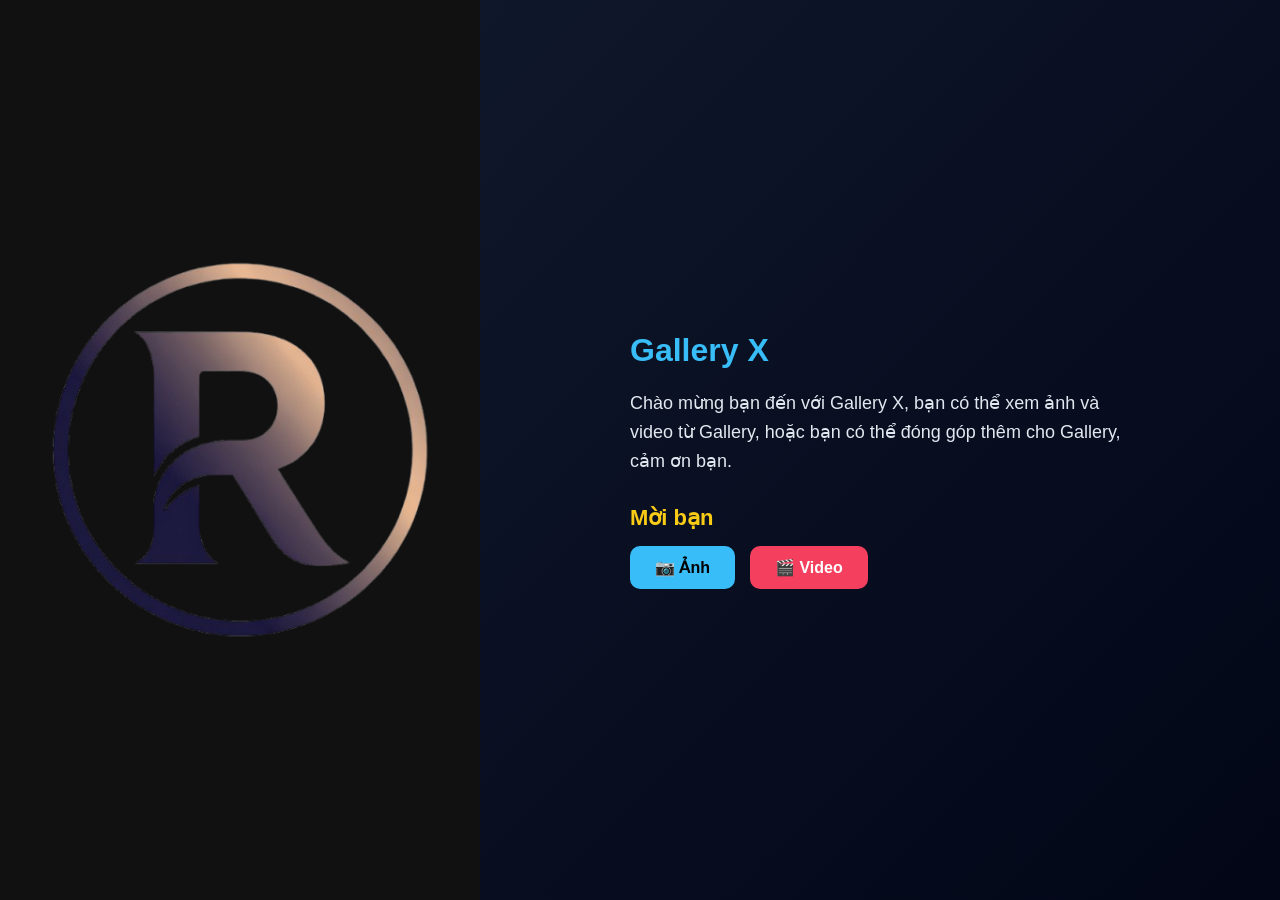
<file: index.html>
<!DOCTYPE html>
<html lang="vi">
<head>
    <meta charset="UTF-8">
    <meta http-equiv="refresh" content="0; url=about.html">
    <title>Redirect</title>
</head>
<body>
    <p>Đang chuyển hướng...</p>
</body>
</html>
</file>
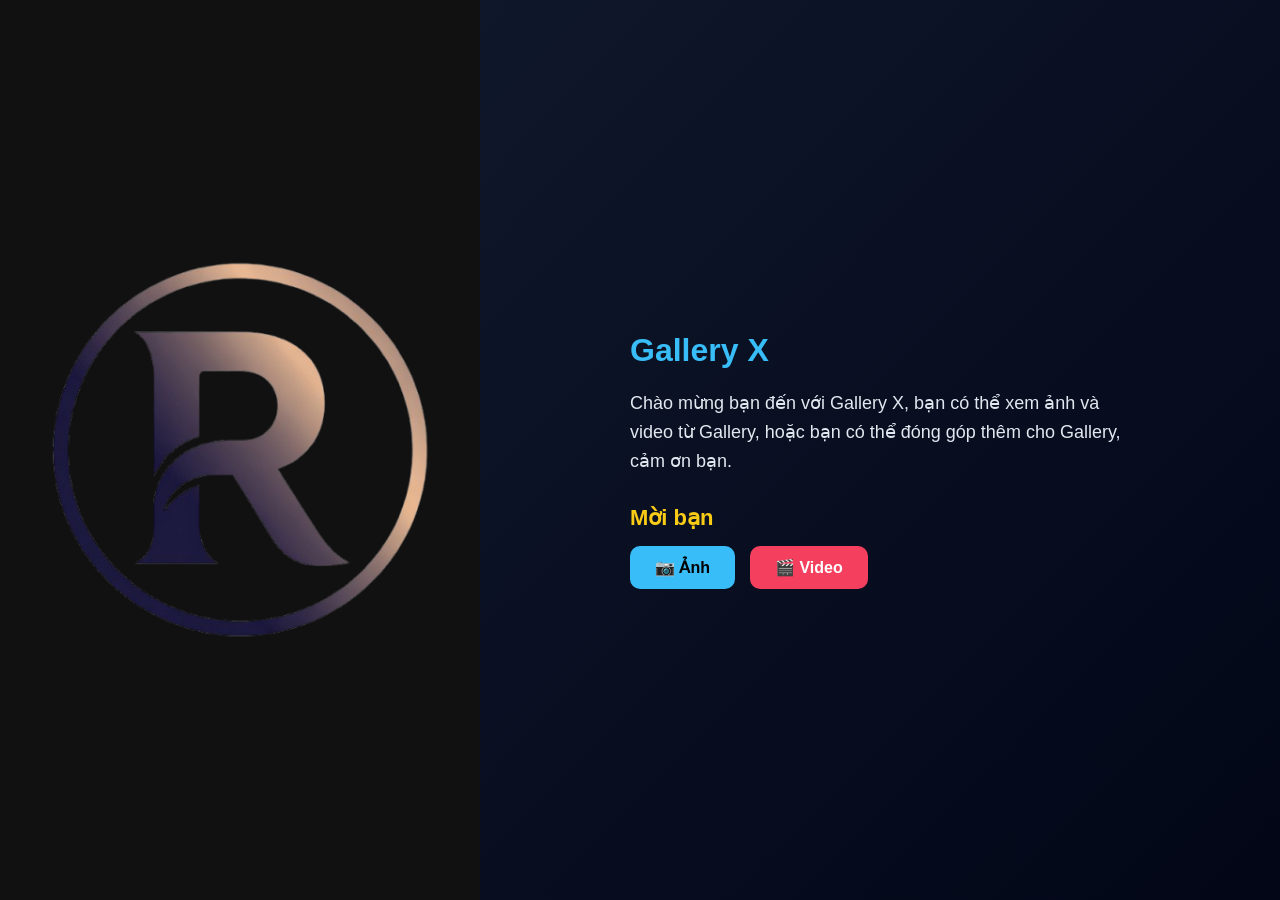
<file: about.html>
<!DOCTYPE html>
<html lang="vi">
<head>
    <meta charset="UTF-8">
    <meta name="viewport" content="width=device-width, initial-scale=1.0">
    <title>About - Gallery X</title>

    <link rel="stylesheet" href="about.css">
</head>

<body>
    <div class="container">
        
        <!-- BÊN TRÁI -->
        <div class="left">
            <img src="logo.png" alt="Logo">
        </div>

        <!-- BÊN PHẢI -->
        <div class="right">
            <div class="content">
                <h1>Gallery X</h1>
                <p>
                    Chào mừng bạn đến với Gallery X, bạn có thể xem ảnh và video từ Gallery,
                    hoặc bạn có thể đóng góp thêm cho Gallery, cảm ơn bạn.
                </p>

                <!-- MỜI BẠN -->
                <h2 class="invite">Mời bạn</h2>

                <!-- NÚT -->
                <div class="buttons">
                    <a href="image.html" class="btn btn-image">📷 Ảnh</a>
                    <a href="video.html" class="btn btn-video">🎬 Video</a>
                </div>
            </div>
        </div>

    </div>
</body>
</html>
</file>
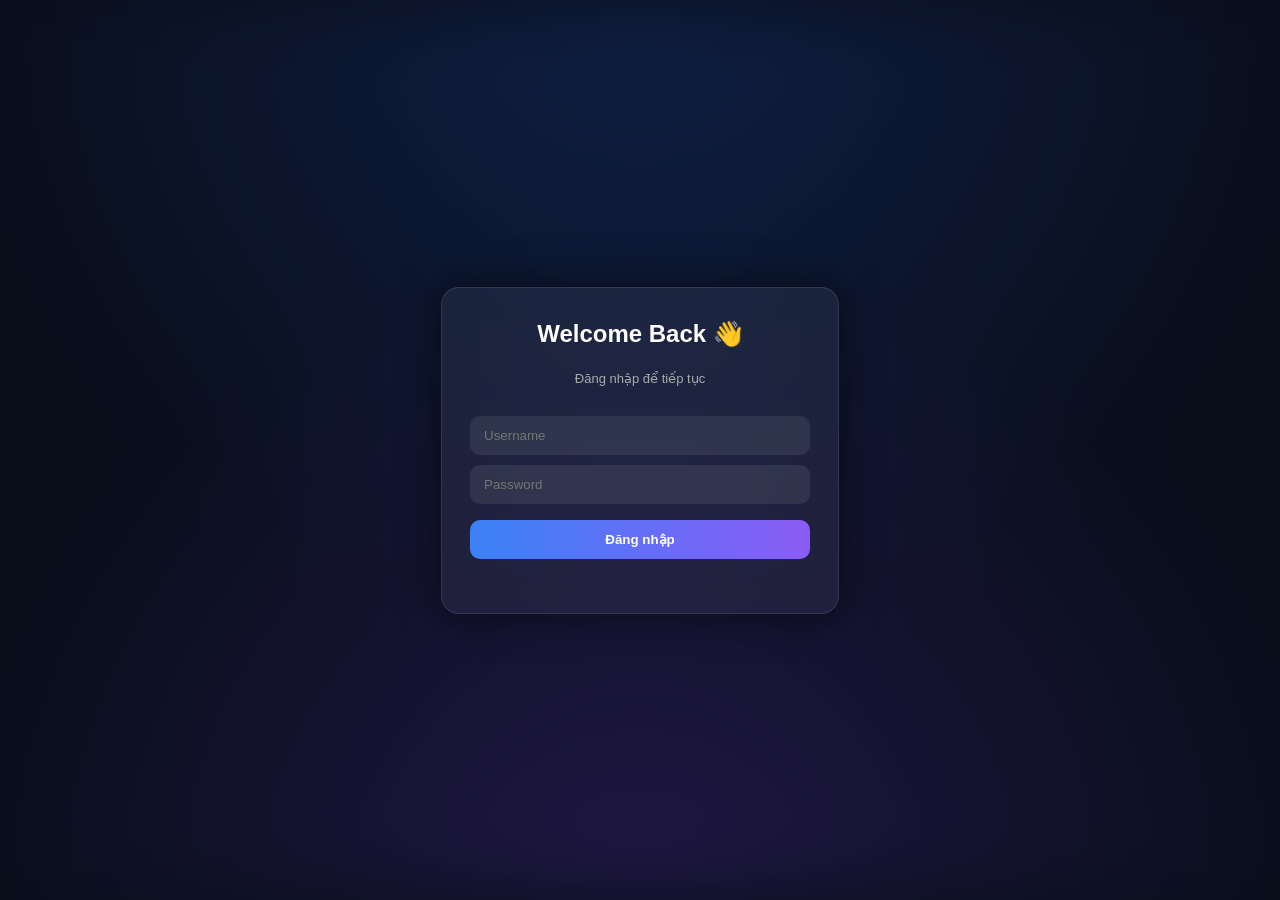
<file: member.html>
<!DOCTYPE html>
<html lang="vi">

<head>
    <meta charset="UTF-8">
    <title>Member Login</title>
    <meta name="viewport" content="width=device-width, initial-scale=1.0">
    <link rel="icon" type="image/png" href="logo.png">
    <link rel="stylesheet" href="member.css">
</head>

<body>

    <div class="bg"></div>

    <div class="login-card">
        <h1>Welcome Back 👋</h1>
        <p>Đăng nhập để tiếp tục</p>

        <input type="text" id="user" placeholder="Username">
        <input type="password" id="password" placeholder="Password">

        <button onclick="login()">Đăng nhập</button>

        <div id="msg"></div>
    </div>

    <script src="member.js"></script>

</body>

</html>
</file>
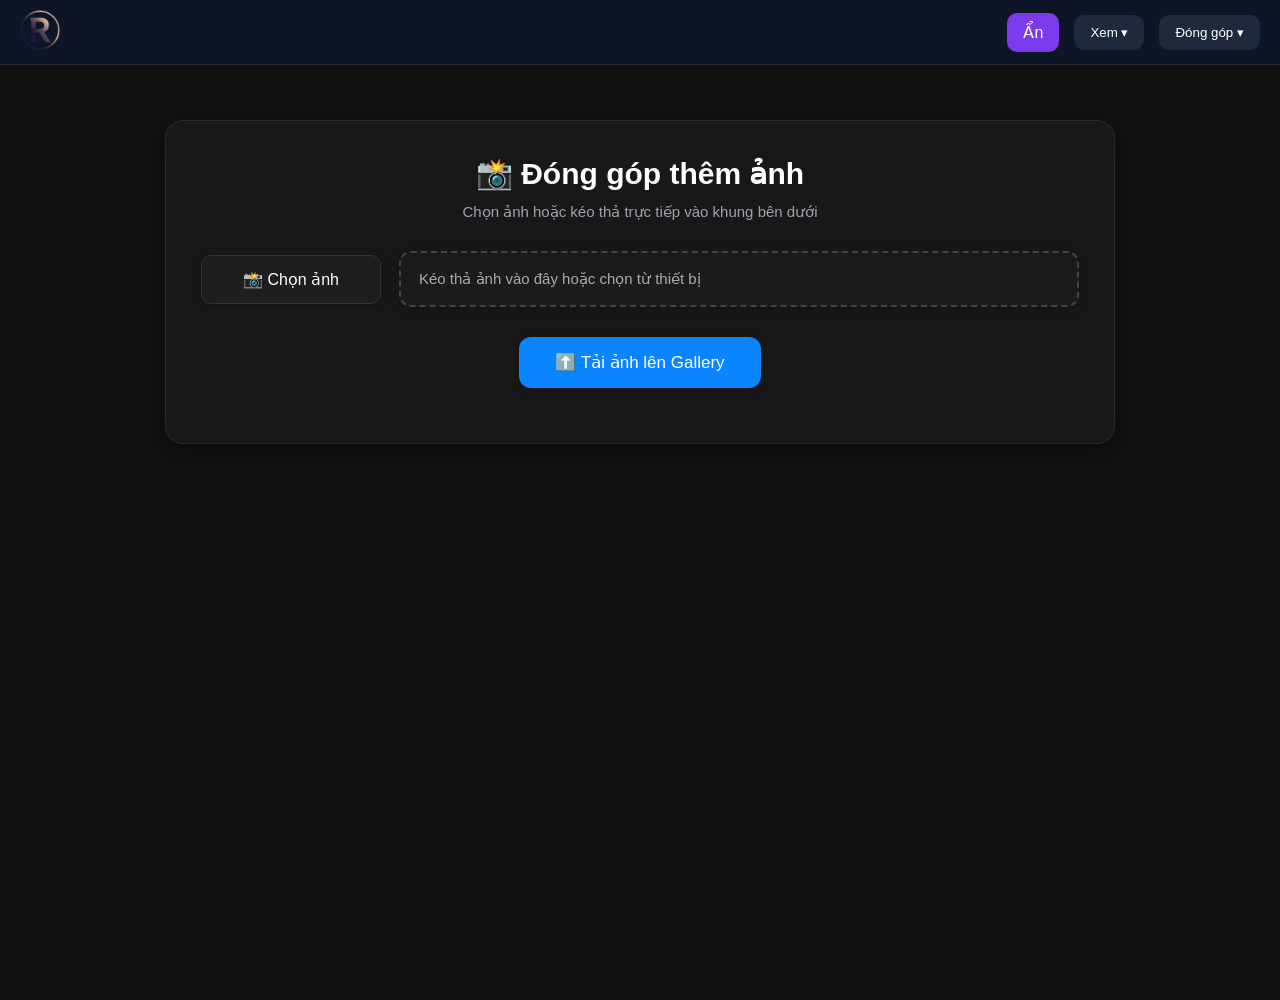
<file: upload.html>
<!DOCTYPE html>
<html lang="vi">

<head>
  <meta charset="UTF-8">
  <meta name="viewport" content="width=device-width, initial-scale=1.0">
  <title>Đóng góp ảnh</title>
  <link rel="icon" type="image/png" href="logo.png">
  <link rel="stylesheet" href="style.css">
</head>

<body>

  <!-- HEADER -->
  <div class="header">
    <div class="header-left">
      <a href="index.html"><img src="logo.png" class="logo"></a>
    </div>

    <div class="header-right">

      <!-- MOBILE BUTTON -->
      <button class="menu-toggle">☰</button>

      <!-- DESKTOP -->
      <div class="desktop-menu">
        <a href="hide.html" class="nav-btn hide-btn">Ẩn</a>

        <div class="dropdown">
          <button class="nav-btn">Xem ▾</button>
          <div class="dropdown-menu">
            <a href="image.html">📷 Ảnh</a>
            <a href="video.html">🎬 Video</a>
          </div>
        </div>

        <div class="dropdown">
          <button class="nav-btn">Đóng góp ▾</button>
          <div class="dropdown-menu">
            <a href="upload.html">📷 Upload ảnh</a>
            <a href="video-upload.html">🎬 Upload video</a>
          </div>
        </div>
      </div>

    </div>
  </div>

  <!-- MOBILE MENU -->
  <div class="mobile-menu">
    <a href="image.html">📷 Ảnh</a>
    <a href="video.html">🎬 Video</a>
    <a href="upload.html">📷 Upload ảnh</a>
    <a href="video-upload.html">🎬 Upload video</a>
    <a href="hide.html">🕶 Ẩn</a>
  </div>

  <!-- CONTENT -->
  <div class="upload-page">
    <div class="upload-card">

      <h2 class="upload-title">📸 Đóng góp thêm ảnh</h2>
      <p class="upload-subtitle">
        Chọn ảnh hoặc kéo thả trực tiếp vào khung bên dưới
      </p>

      <!-- SELECT AREA -->
      <div class="video-select-wrapper">
        <input type="file" id="uploadInput" multiple accept="image/*" style="display:none;">

        <div class="video-drop-row" id="dropZone">
          <button id="selectFileBtn" class="upload-btn select-video-btn">
            📸 Chọn ảnh
          </button>

          <div id="fileNameDisplay" class="file-display">
            Kéo thả ảnh vào đây hoặc chọn từ thiết bị
          </div>
        </div>
      </div>

      <div class="upload-action">
        <button id="uploadBtn" class="upload-btn upload-main-btn">
          ⬆️ Tải ảnh lên Gallery
        </button>
      </div>

      <p id="status" class="upload-status"></p>

    </div>
  </div>

  <script src="upload.js"></script>

  <!-- SCRIPT DROPDOWN -->
  <script>
    document.querySelectorAll(".nav-btn").forEach(btn => {
      btn.addEventListener("click", function (e) {
        e.stopPropagation();

        const dropdown = this.parentElement;

        document.querySelectorAll(".dropdown").forEach(d => {
          if (d !== dropdown) d.classList.remove("active");
        });

        dropdown.classList.toggle("active");
      });
    });

    document.addEventListener("click", () => {
      document.querySelectorAll(".dropdown").forEach(d => {
        d.classList.remove("active");
      });
    });
  </script>

  <!-- SCRIPT UPLOAD (GIỮ NGUYÊN) -->
  <script>
    const selectBtn = document.getElementById('selectFileBtn');
    const uploadInput = document.getElementById('uploadInput');
    const fileNameDisplay = document.getElementById('fileNameDisplay');
    const dropZone = document.getElementById('dropZone');

    let selectedFiles = [];
    window.selectedFiles = selectedFiles;

    selectBtn.addEventListener('click', () => {
      uploadInput.click();
    });

    function syncInputFiles() {
      const dt = new DataTransfer();
      selectedFiles.forEach(file => dt.items.add(file));
      uploadInput.files = dt.files;
    }
    window.syncInputFiles = syncInputFiles;

    function renderFileList() {
      if (selectedFiles.length === 0) {
        fileNameDisplay.innerHTML = 'Kéo thả ảnh vào đây hoặc chọn từ thiết bị';
        fileNameDisplay.style.color = '#aaa';
        return;
      }

      let html = `<b>Đã chọn ${selectedFiles.length} ảnh:</b><br>`;

      selectedFiles.forEach((file, index) => {
        html += `
        <div class="selected-file-item">
          <span>${index + 1}. ${file.name}</span>
          <button class="remove-file-btn" data-index="${index}">✖</button>
        </div>
      `;
      });

      fileNameDisplay.innerHTML = html;
      fileNameDisplay.style.color = '#4ade80';

      document.querySelectorAll('.remove-file-btn').forEach(btn => {
        btn.addEventListener('click', () => {
          const index = Number(btn.dataset.index);
          selectedFiles.splice(index, 1);
          syncInputFiles();
          renderFileList();
        });
      });
    }
    window.renderFileList = renderFileList;

    function addFiles(newFiles) {
      for (const file of newFiles) {
        const exists = selectedFiles.some(
          f =>
            f.name === file.name &&
            f.size === file.size &&
            f.lastModified === file.lastModified
        );

        if (!exists) {
          selectedFiles.push(file);
        }
      }

      syncInputFiles();
      renderFileList();
    }
    window.addFiles = addFiles;

    uploadInput.addEventListener('change', function () {
      addFiles(this.files);
      this.value = "";
    });

    dropZone.addEventListener('dragover', (e) => {
      e.preventDefault();
      fileNameDisplay.classList.add('dragover');
    });

    dropZone.addEventListener('dragleave', () => {
      fileNameDisplay.classList.remove('dragover');
    });

    dropZone.addEventListener('drop', (e) => {
      e.preventDefault();
      fileNameDisplay.classList.remove('dragover');
      addFiles(e.dataTransfer.files);
    });
  </script>
  <script>
    const menuToggle = document.querySelector(".menu-toggle");
    const mobileMenu = document.querySelector(".mobile-menu");

    menuToggle.addEventListener("click", (e) => {
      e.stopPropagation();
      mobileMenu.classList.toggle("active");
    });

    document.addEventListener("click", () => {
      mobileMenu.classList.remove("active");
    });
  </script>

</body>

</html>
</file>
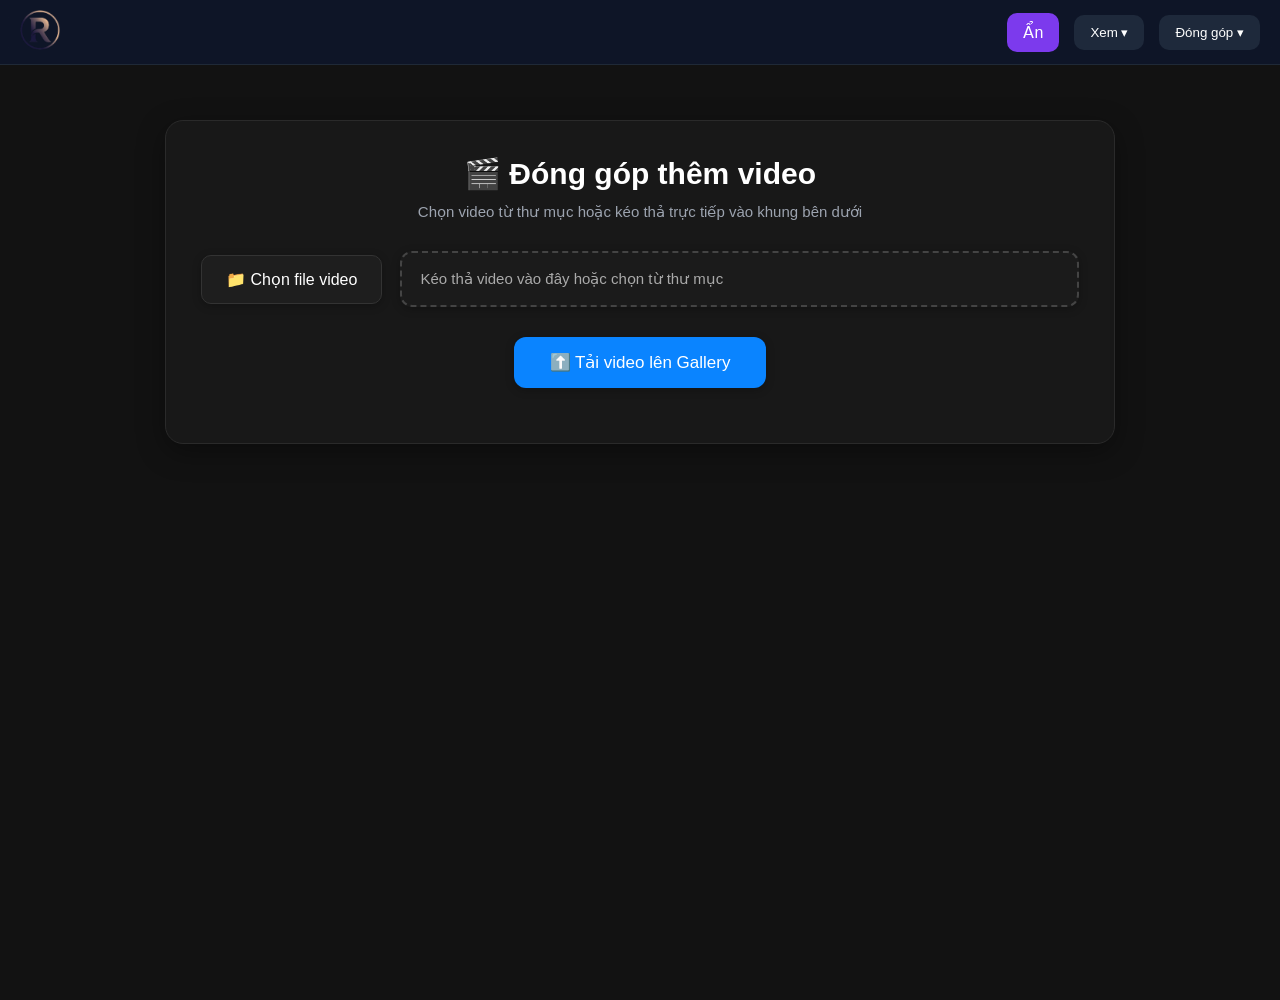
<file: video-upload.html>
<!DOCTYPE html>
<html lang="vi">

<head>
  <meta charset="UTF-8">
  <meta name="viewport" content="width=device-width, initial-scale=1.0">
  <title>Đóng góp video</title>
  <link rel="icon" type="image/png" href="logo.png">
  <link rel="stylesheet" href="style.css">
</head>

<body>

  <!-- HEADER -->
  <div class="header">
    <div class="header-left">
      <a href="index.html"><img src="logo.png" class="logo"></a>
    </div>

    <div class="header-right">

      <!-- MOBILE BUTTON -->
      <button class="menu-toggle">☰</button>

      <!-- DESKTOP MENU -->
      <div class="desktop-menu">

        <a href="hide.html" class="nav-btn hide-btn">Ẩn</a>

        <div class="dropdown">
          <button class="nav-btn">Xem ▾</button>
          <div class="dropdown-menu">
            <a href="image.html">📷 Ảnh</a>
            <a href="video.html">🎬 Video</a>
          </div>
        </div>

        <div class="dropdown">
          <button class="nav-btn">Đóng góp ▾</button>
          <div class="dropdown-menu">
            <a href="upload.html">📷 Upload ảnh</a>
            <a href="video-upload.html">🎬 Upload video</a>
          </div>
        </div>

      </div>

    </div>
  </div>

  <!-- MOBILE MENU -->
  <div class="mobile-menu">
    <a href="image.html">📷 Ảnh</a>
    <a href="video.html">🎬 Video</a>
    <a href="upload.html">📷 Upload ảnh</a>
    <a href="video-upload.html">🎬 Upload video</a>
    <a href="hide.html">🕶 Ẩn</a>
  </div>

  <!-- CONTENT -->
  <div class="upload-page">
    <div class="upload-card">
      <h2 class="upload-title">🎬 Đóng góp thêm video</h2>
      <p class="upload-subtitle">
        Chọn video từ thư mục hoặc kéo thả trực tiếp vào khung bên dưới
      </p>

      <div class="video-select-wrapper">
        <input type="file" id="videoUploadInput" multiple accept="video/*" style="display:none;">

        <div class="video-drop-row" id="dropZone">
          <button id="selectFileBtn" class="upload-btn select-video-btn">
            📁 Chọn file video
          </button>

          <div id="fileNameDisplay" class="file-display">
            Kéo thả video vào đây hoặc chọn từ thư mục
          </div>
        </div>
      </div>

      <div class="upload-action">
        <button id="videoUploadBtn" class="upload-btn upload-main-btn">
          ⬆️ Tải video lên Gallery
        </button>
      </div>

      <p id="videoStatus" class="upload-status"></p>
    </div>
  </div>

  <script src="video-upload.js"></script>

  <!-- SCRIPT DROPDOWN -->
  <script>
    document.querySelectorAll(".nav-btn").forEach(btn => {
      btn.addEventListener("click", function (e) {
        e.stopPropagation();

        const dropdown = this.parentElement;

        document.querySelectorAll(".dropdown").forEach(d => {
          if (d !== dropdown) d.classList.remove("active");
        });

        dropdown.classList.toggle("active");
      });
    });

    document.addEventListener("click", () => {
      document.querySelectorAll(".dropdown").forEach(d => {
        d.classList.remove("active");
      });
    });
  </script>

  <!-- SCRIPT UPLOAD (GIỮ NGUYÊN) -->
  <script>
    const selectBtn = document.getElementById('selectFileBtn');
    const uploadInput = document.getElementById('videoUploadInput');
    const fileNameDisplay = document.getElementById('fileNameDisplay');
    const dropZone = document.getElementById('dropZone');

    let selectedFiles = [];
    window.selectedFiles = selectedFiles;

    selectBtn.addEventListener('click', () => {
      uploadInput.click();
    });

    function syncInputFiles() {
      const dt = new DataTransfer();
      selectedFiles.forEach(file => dt.items.add(file));
      uploadInput.files = dt.files;
    }
    window.syncInputFiles = syncInputFiles;

    function renderFileList() {
      if (selectedFiles.length === 0) {
        fileNameDisplay.innerHTML =
          'Kéo thả video vào đây hoặc chọn từ thư mục';
        fileNameDisplay.style.color = '#aaa';
        return;
      }

      let html = `<b>Đã chọn ${selectedFiles.length} video:</b><br>`;

      selectedFiles.forEach((file, index) => {
        html += `
        <div class="selected-file-item">
          <span>${index + 1}. ${file.name}</span>
          <button class="remove-file-btn" data-index="${index}">✖</button>
        </div>
      `;
      });

      fileNameDisplay.innerHTML = html;
      fileNameDisplay.style.color = '#4ade80';

      document.querySelectorAll('.remove-file-btn').forEach(btn => {
        btn.addEventListener('click', () => {
          const index = Number(btn.dataset.index);
          selectedFiles.splice(index, 1);
          syncInputFiles();
          renderFileList();
        });
      });
    }
    window.renderFileList = renderFileList;

    function addFiles(newFiles) {
      for (const file of newFiles) {
        const exists = selectedFiles.some(
          f =>
            f.name === file.name &&
            f.size === file.size &&
            f.lastModified === file.lastModified
        );

        if (!exists) {
          selectedFiles.push(file);
        }
      }

      syncInputFiles();
      renderFileList();
    }
    window.addFiles = addFiles;

    uploadInput.addEventListener('change', function () {
      addFiles(this.files);
      this.value = "";
    });

    dropZone.addEventListener('dragover', (e) => {
      e.preventDefault();
      fileNameDisplay.classList.add('dragover');
    });

    dropZone.addEventListener('dragleave', () => {
      fileNameDisplay.classList.remove('dragover');
    });

    dropZone.addEventListener('drop', (e) => {
      e.preventDefault();
      fileNameDisplay.classList.remove('dragover');
      addFiles(e.dataTransfer.files);
    });
  </script>
  <script>
    const menuToggle = document.querySelector(".menu-toggle");
    const mobileMenu = document.querySelector(".mobile-menu");

    menuToggle.addEventListener("click", (e) => {
      e.stopPropagation();
      mobileMenu.classList.toggle("active");
    });

    document.addEventListener("click", () => {
      mobileMenu.classList.remove("active");
    });
  </script>

</body>

</html>
</file>
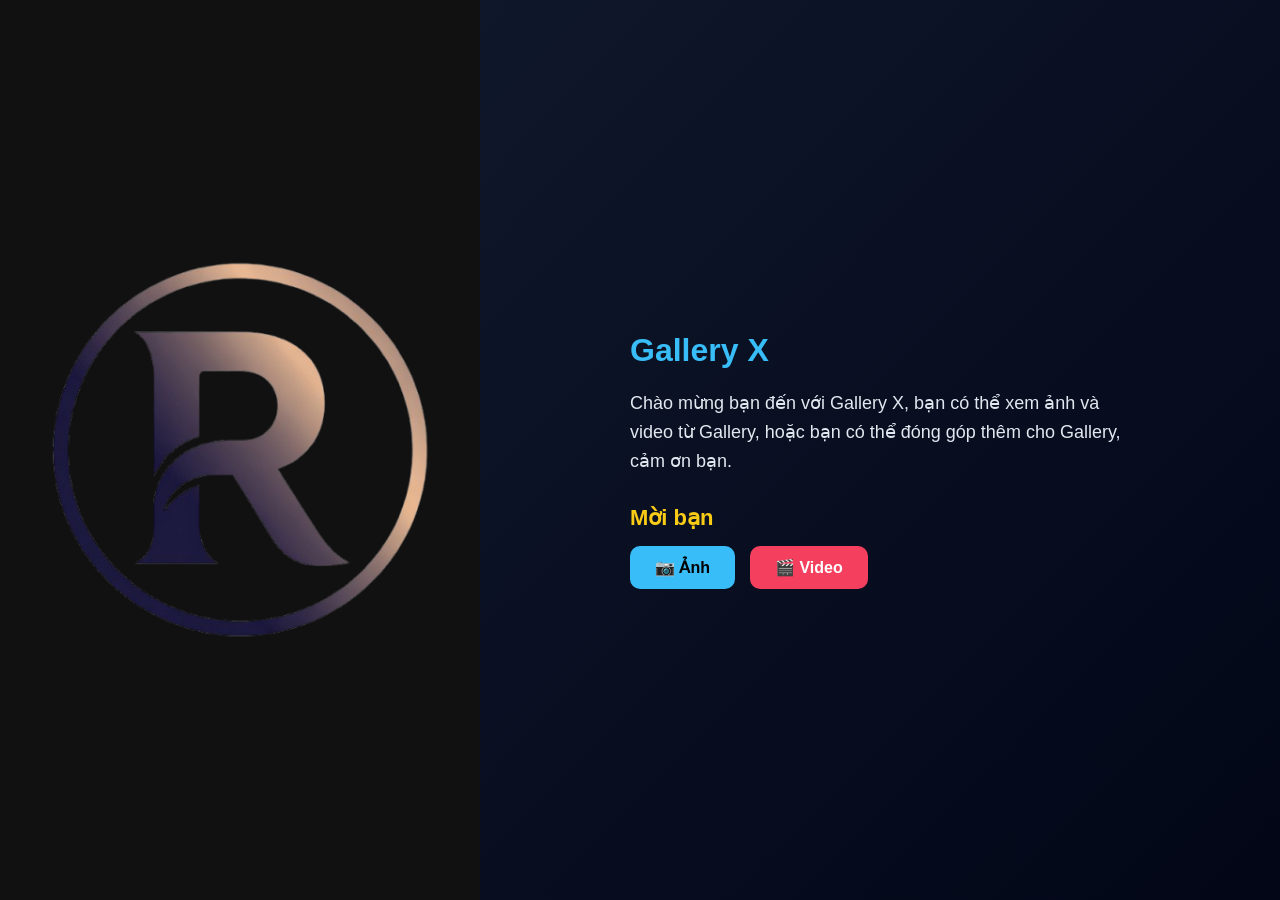
<file: view.html>
<!DOCTYPE html>
<html lang="vi">

<head>
    <meta charset="UTF-8">
    <meta name="viewport" content="width=device-width, initial-scale=1.0">
    <title>Xem ảnh</title>
    <link rel="icon" type="image/png" href="logo.png">

    <!-- DÙNG LẠI CSS GỐC -->
    <link rel="stylesheet" href="style.css">

    <!-- CSS RIÊNG CHO VIEW -->
    <link rel="stylesheet" href="view.css">
</head>

<body>

    <!-- HEADER (GIỮ NGUYÊN 100%) -->
    <div class="header">
        <div class="header-left">
            <a href="index.html"><img src="logo.png" class="logo"></a>
        </div>

        <div class="header-right">
            <button class="menu-toggle">☰</button>

            <div class="desktop-menu">
                <a href="hide.html" class="nav-btn hide-btn">Ẩn</a>
                <a href="member.html" class="nav-btn member-btn">Thành viên</a>

                <div class="dropdown">
                    <button class="nav-btn">Xem ▾</button>
                    <div class="dropdown-menu">
                        <a href="image.html">📷 Ảnh</a>
                        <a href="video.html">🎬 Video</a>
                    </div>
                </div>

                <div class="dropdown">
                    <button class="nav-btn">Đóng góp ▾</button>
                    <div class="dropdown-menu">
                        <a href="upload.html">📷 Upload ảnh</a>
                        <a href="video-upload.html">🎬 Upload video</a>
                    </div>
                </div>
            </div>
        </div>
    </div>

    <div class="mobile-menu">
        <a href="image.html">📷 Ảnh</a>
        <a href="video.html">🎬 Video</a>
        <a href="upload.html">📷 Upload ảnh</a>
        <a href="video-upload.html">🎬 Upload video</a>
        <a href="hide.html">🕶 Ẩn</a>
        <a href="member.html">👥 Thành viên</a>
    </div>

    <!-- VIEW ẢNH -->
    <div class="view-page">
        <img id="viewImg" style="display:none;">
        <video id="viewVideo" style="display:none;" controls autoplay loop playsinline
            controlsList="nodownload noplaybackrate noremoteplayback"></video>
    </div>
    <div class="like-box">
        <button id="likeBtn">❤️</button>
        <span id="likeCount">0</span>
    </div>
    

    <!-- RELATED -->
    <div id="related" class="related"></div>

    <div id="toast">Bạn đã ❤️ rồi</div>

    <!-- JS VIEW -->
    <script src="view.js"></script>

    <!-- SCRIPT HEADER (GIỮ NGUYÊN) -->
    <script>
        document.querySelectorAll(".nav-btn").forEach(btn => {
            btn.addEventListener("click", function (e) {
                e.stopPropagation();

                const dropdown = this.parentElement;

                document.querySelectorAll(".dropdown").forEach(d => {
                    if (d !== dropdown) d.classList.remove("active");
                });

                dropdown.classList.toggle("active");
            });
        });

        document.addEventListener("click", () => {
            document.querySelectorAll(".dropdown").forEach(d => {
                d.classList.remove("active");
            });
        });
    </script>

    <script>
        const menuToggle = document.querySelector(".menu-toggle");
        const mobileMenu = document.querySelector(".mobile-menu");

        menuToggle.addEventListener("click", (e) => {
            e.stopPropagation();
            mobileMenu.classList.toggle("active");
        });

        document.addEventListener("click", () => {
            mobileMenu.classList.remove("active");
        });
    </script>

</body>

</html>
</file>
<file: about.css>
body {
    margin: 0;
    font-family: Arial, sans-serif;
    height: 100vh;
}

.container {
    display: flex;
    width: 100%;
    height: 100%;
}

/* BÊN TRÁI */
.left {
    width: 40%;
    background: #111;
    display: flex;
    align-items: center;
    justify-content: center;
}

.left img {
    max-width: 80%;
    height: auto;
}

/* BÊN PHẢI */
.right {
    width: 60%;
    background: linear-gradient(135deg, #0f172a, #020617);
    color: #ffffff;
    display: flex;
    align-items: center;
    justify-content: center;
    padding: 40px;
}

.content {
    max-width: 500px;
}

h1 {
    margin-bottom: 20px;
    color: #38bdf8;
}

p {
    font-size: 18px;
    line-height: 1.6;
    color: #e2e8f0;
}

/* MỜI BẠN */
.invite {
    margin-top: 30px;
    margin-bottom: 15px;
    font-size: 22px;
    color: #facc15;
}

/* BUTTON */
.buttons {
    display: flex;
    gap: 15px;
}

.btn {
    text-decoration: none;
    padding: 12px 25px;
    border-radius: 10px;
    font-weight: bold;
    transition: 0.3s;
    display: inline-block;
}

/* NÚT ẢNH */
.btn-image {
    background: #38bdf8;
    color: #000;
}

.btn-image:hover {
    background: #0ea5e9;
    transform: scale(1.05);
}

/* NÚT VIDEO */
.btn-video {
    background: #f43f5e;
    color: #fff;
}

.btn-video:hover {
    background: #e11d48;
    transform: scale(1.05);
}
</file>
<file: member.css>
body{
    margin:0;
    height:100vh;
    display:flex;
    justify-content:center;
    align-items:center;
    font-family:Arial;
    background:#0a0f1c;
    overflow:hidden;
}

/* nền blur glow */
.bg{
    position:absolute;
    width:100%;
    height:100%;
    background:radial-gradient(circle at top, #2563eb33, transparent 60%),
               radial-gradient(circle at bottom, #7c3aed33, transparent 60%);
    filter:blur(40px);
}

/* card glass */
.login-card{
    position:relative;
    width:340px;
    padding:32px 28px;

    border-radius:18px;
    background:rgba(255,255,255,0.06);
    backdrop-filter:blur(18px);

    border:1px solid rgba(255,255,255,0.1);
    box-shadow:0 0 40px rgba(0,0,0,0.6);

    text-align:center;
    color:white;

    display:flex;
    flex-direction:column;
    align-items:center;   /* FIX căn giữa */
    gap:10px;             /* FIX khoảng cách đều */
}

h1{
    margin:0;
    font-size:24px;
}

p{
    font-size:13px;
    color:#aaa;
    margin-bottom:20px;
}

/* input đẹp */
input{
    width:100%;
    padding:12px 14px;

    margin:0;            /* ❌ bỏ lệch */
    box-sizing:border-box;

    border:none;
    outline:none;
    border-radius:10px;

    background:rgba(255,255,255,0.08);
    color:white;
}


/* BUTTON FIX */
button{
    width:100%;
    padding:12px;

    margin-top:6px;

    border:none;
    border-radius:10px;

    background:linear-gradient(90deg,#3b82f6,#8b5cf6);
    color:white;
    font-weight:bold;

    cursor:pointer;
    transition:0.25s;
}

button:hover{
    transform:scale(1.03);
    box-shadow:0 0 20px #3b82f6;
}

/* message */
#msg{
    margin-top:12px;
    font-size:13px;
}

/* animation */
@keyframes fadeIn{
    from{
        opacity:0;
        transform:translateY(15px);
    }
    to{
        opacity:1;
        transform:translateY(0);
    }
}
</file>
<file: style.css>
/* =========================
   BASE
========================= */

*{
    box-sizing:border-box;
}

body{
    margin:0;
    padding:20px;
    font-family:Arial,sans-serif;
    background:#121212;
    color:#ffffff;
    -webkit-user-select:none;
    user-select:none;
}

/* =========================
   TOP BAR
========================= */

.topbar{
    padding:16px 20px;
    display:flex;
    gap:12px;
    flex-wrap:wrap;
}

/* =========================
   BUTTON
========================= */

.upload-btn{
    text-decoration:none;
    padding:10px 16px;
    border-radius:10px;
    background:#1e1e1e;
    border:1px solid #333;
    color:#ffffff;
    transition:all 0.25s ease;
    box-shadow:0 2px 8px rgba(0,0,0,0.25);
}

.upload-btn:hover{
    background:#2a2a2a;
    transform:translateY(-2px);
    box-shadow:0 6px 18px rgba(0,0,0,0.35);
}

/* =========================
   GALLERY
========================= */

.gallery{
    display:grid;
    grid-template-columns:repeat(auto-fill,minmax(220px,1fr));
    gap:15px;
}

.gallery img,
.gallery video{
    width:100%;
    height:220px;
    object-fit:cover;
    border-radius:12px;
    cursor:pointer;
    transition:all 0.25s ease;
    user-select:none;
    -webkit-user-drag:none;
    box-shadow:0 4px 12px rgba(0,0,0,0.25);
}

.gallery img:hover,
.gallery video:hover{
    transform:scale(1.03) translateY(-2px);
    box-shadow:0 10px 24px rgba(0,0,0,0.45);
}

/* =========================
   MODAL FIX CHUẨN
========================= */

.modal{
    display:none; /* luôn ẩn mặc định */
    position:fixed;
    top:65px;
    left:0;
    width:100%;
    height:calc(100% - 65px);
    background:rgba(0,0,0,0.95);
    z-index:9999;

    justify-content:center;
    align-items:center;
}

/* khi JS mở modal thì thêm class này */
.modal.show{
    display:flex;
}

.modal-img{
    max-width:95%;
    max-height:95%;
    object-fit:contain;
}

#closeBtn,
#videoCloseBtn{
    position:absolute;
    top:80px;
    right:30px;
    font-size:40px;
    color:white;
    cursor:pointer;
}

/* =========================
   SCREEN OVERLAY
========================= */

.screen-overlay{
    position:fixed;
    inset:0;
    background:rgba(0,0,0,0.98);
    z-index:99999;
    display:none;
}

/* =========================
   UPLOAD LAYOUT
========================= */

.upload-page{
    display:flex;
    justify-content:center;
    align-items:flex-start;
    min-height:100vh;
    padding:40px 30px;
}

.upload-card{
    width:100%;
    max-width:950px;
    background:#181818;
    border:1px solid #2a2a2a;
    border-radius:18px;
    padding:35px;
    box-shadow:0 8px 28px rgba(0,0,0,0.35);
}

.upload-title{
    margin:0;
    font-size:30px;
    text-align:center;
    font-weight:700;
}

.upload-subtitle{
    margin:12px 0 30px;
    text-align:center;
    color:#9ca3af;
    font-size:15px;
}

/* =========================
   SELECT AREA
========================= */

.video-select-wrapper{
    display:flex;
    justify-content:center;
    align-items:center;
    width:100%;
    margin:30px 0;
}

.video-drop-row{
    display:flex;
    align-items:center;
    justify-content:center;
    gap:18px;
    width:100%;
    max-width:900px;
}

.select-video-btn{
    min-width:180px;
    padding:14px 24px;
    font-size:16px;
    flex-shrink:0;
}

.file-display{
    flex:1;
    min-height:56px;

    display:flex;
    flex-direction:column;
    justify-content:flex-start;
    align-items:flex-start;

    padding:14px 18px;
    border:2px dashed #444;
    border-radius:12px;
    background:#1b1b1b;
    color:#aaa;
    font-size:15px;
    line-height:1.6;

    box-shadow:0 2px 8px rgba(0,0,0,0.25);

    overflow-y:auto;
    max-height:160px;

    transition:all 0.25s ease;
    word-break:break-word;
}

.file-display:hover{
    border-color:#666;
    background:#222;
}

.file-display.dragover{
    border-color:#0a84ff;
    background:rgba(10,132,255,0.12);
    color:#4ade80;
}

/* =========================
   FILE ITEM
========================= */

.selected-file-item{
    width:100%;
    display:flex;
    justify-content:space-between;
    align-items:center;
    margin:6px 0;
    padding:6px 10px;
    border-radius:8px;
    background:rgba(255,255,255,0.04);
    font-size:14px;
}

.remove-file-btn{
    border:none;
    background:#ff4d4f;
    color:white;
    border-radius:6px;
    padding:4px 8px;
    cursor:pointer;
    font-size:13px;
}

.remove-file-btn:hover{
    opacity:0.85;
}

/* =========================
   ACTION
========================= */

.upload-action{
    display:flex;
    justify-content:center;
    margin-top:25px;
}

.upload-main-btn{
    padding:15px 36px;
    font-size:17px;
    background:#0a84ff;
    border:none;
    border-radius:12px;
    cursor:pointer;
}

.upload-main-btn:hover{
    background:#3399ff;
}

.upload-status{
    margin-top:20px;
    text-align:center;
    font-size:15px;
    color:#4ade80;
}

/* =========================
   MOBILE RESPONSIVE
========================= */

@media (max-width:768px){

    .upload-page{
        padding:20px 14px;
    }

    .upload-card{
        padding:20px;
        border-radius:14px;
    }

    .upload-title{
        font-size:24px;
    }

    .upload-subtitle{
        font-size:14px;
        margin:10px 0 20px;
    }

    .video-drop-row{
        flex-direction:column;
        align-items:stretch;
        gap:14px;
    }

    .select-video-btn{
        width:100%;
        min-width:unset;
    }

    .file-display{
        min-height:70px;
        max-height:180px;
        width:100%;
    }

    .upload-main-btn{
        width:100%;
    }
}
/* =========================
   HEADER (FIXED)
========================= */

body{
    padding-top:80px;
}

.header{
    position:fixed;
    top:0;
    left:0;
    width:100%;
    height:65px;
    background:rgba(15,23,42,0.95);
    backdrop-filter:blur(10px);
    display:flex;
    align-items:center;
    justify-content:space-between;
    padding:0 20px;
    z-index:9999;
    border-bottom:1px solid #1f2937;
}

/* LOGO */
.logo{
    height:40px;
    object-fit:contain;
    cursor:pointer;
    transition:0.25s;
}

.logo:hover{
    transform:scale(1.05);
}

/* RIGHT */
.header-right{
    display:flex;
    gap:15px;
}

/* BUTTON */
.nav-btn{
    background:#1e293b;
    border:none;
    color:#fff;
    padding:10px 16px;
    border-radius:10px;
    cursor:pointer;
    transition:all 0.25s ease;
    font-weight:500;
}

.nav-btn:hover{
    background:#334155;
    transform:translateY(-1px);
}

/* DROPDOWN */
.dropdown{
    position:relative;
}

.dropdown-menu{
    position:absolute;
    top:120%;
    right:0;
    background:#1e293b;
    border-radius:12px;
    overflow:hidden;
    min-width:190px;
    display:none;
    box-shadow:0 12px 30px rgba(0,0,0,0.5);
    animation:fadeIn 0.2s ease;
}

.dropdown-menu a{
    display:block;
    padding:12px 16px;
    text-decoration:none;
    color:#fff;
    transition:0.2s;
}

.dropdown-menu a:hover{
    background:#334155;
    padding-left:20px;
}

/* SHOW MENU */
.dropdown.active .dropdown-menu{
    display:block;
}

/* ANIMATION */
@keyframes fadeIn{
    from{
        opacity:0;
        transform:translateY(-5px);
    }
    to{
        opacity:1;
        transform:translateY(0);
    }
}
/* NÚT ẨN */
.hide-btn{
    background:#7c3aed; /* tím */
    text-decoration:none;
    display:flex;
    align-items:center;
}

.hide-btn:hover{
    background:#6d28d9;
}
/* =========================
   MOBILE MENU
========================= */

/* FIX desktop menu nằm ngang */
.desktop-menu{
    display:flex;
    align-items:center;
    gap:15px;
}

/* MOBILE BUTTON */
.menu-toggle{
    display:none;
    font-size:24px;
    background:#1e293b;
    border:none;
    color:#fff;
    padding:8px 12px;
    border-radius:8px;
    cursor:pointer;
}

/* MOBILE MENU */
.mobile-menu{
    position:fixed;
    top:65px;
    left:0;
    width:100%;
    background:#0f172a;
    display:none;
    flex-direction:column;
    z-index:9998;
}

.mobile-menu a{
    padding:14px 20px;
    color:white;
    text-decoration:none;
    border-bottom:1px solid #1f2937;
}

.mobile-menu.active{
    display:flex;
}

/* RESPONSIVE */
@media (max-width:768px){

    .desktop-menu{
        display:none;
    }

    .menu-toggle{
        display:block;
    }

    /* upload video mobile đẹp hơn */
    .video-drop-row{
        flex-direction:column;
        align-items:stretch;
    }

    .select-video-btn{
        width:100%;
    }

    .file-display{
        width:100%;
    }
}

/* FIX desktop */
@media (min-width:769px){
    .mobile-menu{
        display:none !important;
    }
}
/* =========================
   FIX MODAL VIDEO MOBILE
========================= */

/* video trong modal */
.modal-video{
    max-width:90%;
    max-height:85%;
    object-fit:contain;
    border-radius:12px;
}

/* mobile fix */
@media (max-width:768px){

    .modal{
        top:0;
        height:100%;
        padding:10px;
    }

    .modal-video{
        max-width:100%;
        max-height:75%;
        object-fit:contain;
    }

    /* nút đóng gọn lại */
    #videoCloseBtn{
        top:15px;
        right:15px;
        font-size:30px;
    }

}
</file>
<file: view.css>
/* =========================
   VIEW PAGE (KHUNG CHÍNH)
========================= */

.view-page{
    display:flex;
    justify-content:center;

    align-items:flex-start;

    padding:20px 20px 10px;

    min-height:auto;
}

/* KHUNG BAO ẢNH/VIDEO */
.view-page img,
.view-page video{
    max-width:90%;
    max-height:80vh;
    object-fit:contain;

    border-radius:14px;

    /* viền + nền */
    border:2px solid #2a2a2a;
    background:#0a0a0a;

    box-shadow:
        0 0 0 2px rgba(255,255,255,0.05),
        0 15px 40px rgba(0,0,0,0.8);
}

/* =========================
   VIDEO FIX
========================= */

video::-internal-media-controls-download-button {
    display:none;
}

video::-webkit-media-controls-enclosure {
    overflow:hidden;
}

/* =========================
   RELATED (CHUẨN HOÁ SIZE)
========================= */

.related{
    margin:30px auto 0;
    max-width:1100px;

    display:grid;
    grid-template-columns:repeat(5,1fr);
    gap:12px;
    padding:0 10px;
}

/* KHUNG CHUNG (QUAN TRỌNG) */
.related .item{
    position:relative;
    width:100%;
    aspect-ratio:16/9; /* 👈 giữ tỉ lệ chuẩn */
    border-radius:10px;
    overflow:hidden;
    cursor:pointer;
    transition:all 0.25s ease;

    border:1px solid #2a2a2a;
    background:#000;
}

/* nội dung bên trong luôn fill full */
.related .item img,
.related .item video{
    position:absolute;
    inset:0;
    width:100%;
    height:100%;
    object-fit:cover;
}

/* hover */
.related .item:hover{
    transform:translateY(-3px) scale(1.04);
    box-shadow:0 8px 20px rgba(0,0,0,0.6);
    border-color:#444;
}

/* mobile */
@media (max-width:768px){
    .related{
        grid-template-columns:repeat(2,1fr);
        max-width:100%;
    }
}

/* =========================
   MOBILE
========================= */

@media (max-width:768px){

    .view-page img,
    .view-page video{
        max-width:100%;
        max-height:70vh;
    }

    .related{
        grid-template-columns:repeat(2,1fr);
        max-width:100%;
    }
}
@media (max-width:768px){

    .view-page{
        padding:15px 12px 5px;
    }

    .view-page img,
    .view-page video{
        max-width:100%;
        max-height:65vh; 
    }
}

/* tim */
.like-box{
    text-align:center;
    margin-top:10px;
    font-size:18px;
}

/* Nút tim */
#likeBtn{
    margin-left:10px;
    width:40px;
    height:40px;
    border:none;
    border-radius:50%;
    cursor:pointer;

    font-size:20px;
    display:inline-flex;
    align-items:center;
    justify-content:center;

    background:#1a1a1a;
    color:#ff4d6d;

    transition:all 0.2s ease;
}

/* hover */
#likeBtn:hover{
    transform:scale(1.15);
    background:#2a2a2a;
}

/* khi bấm */
#likeBtn:active{
    transform:scale(0.95);
}
/* tim roi */
#toast{
    position:fixed;
    left:50%;
    bottom:30px;
    transform:translateX(-50%) translateY(20px);

    background:rgba(0,0,0,0.85);
    color:#fff;
    padding:10px 16px;
    border-radius:20px;

    font-size:14px;
    opacity:0;

    pointer-events:none;

    transition:all 0.3s ease;
}

/* khi hiện */
#toast.show{
    opacity:1;
    transform:translateX(-50%) translateY(0);
}

/* NÚT THÀNH VIÊN */
.member-btn{
    background:#16a34a; /* xanh lá */
    text-decoration:none;
    display:flex;
    align-items:center;
}

.member-btn:hover{
    background:#15803d;
}
</file>
